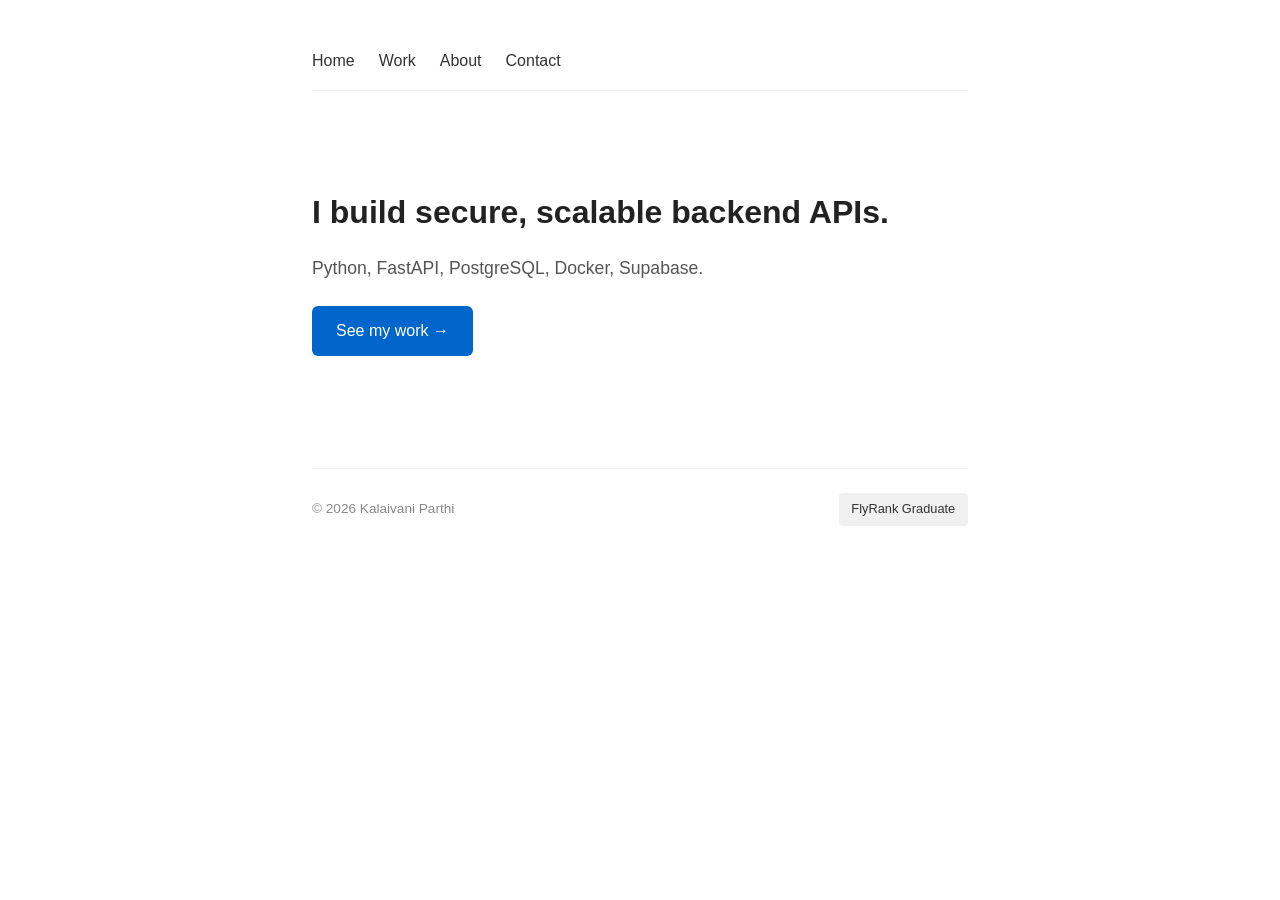
<file: index.html>
<!DOCTYPE html>
<html lang="en">
<head>
    <meta charset="UTF-8">
    <meta name="viewport" content="width=device-width, initial-scale=1.0">
    <title>Kalaivani Parthi — Backend Engineer</title>
    <link rel="stylesheet" href="css/style.css">
</head>
<body>
    <nav>
        <a href="index.html">Home</a>
        <a href="work.html">Work</a>
        <a href="about.html">About</a>
        <a href="contact.html">Contact</a>
    </nav>

    <main>
        <section class="hero">
            <h1>I build secure, scalable backend APIs.</h1>
            <p>Python, FastAPI, PostgreSQL, Docker, Supabase.</p>
            <a href="work.html" class="btn">See my work →</a>
        </section>
    </main>

    <footer>
        <p>© 2026 Kalaivani Parthi</p>
        <a href="https://aifluency.flyrank.ai/verify/YOUR-ID" class="badge">FlyRank Graduate</a>
    </footer>
</body>
</html>
</file>
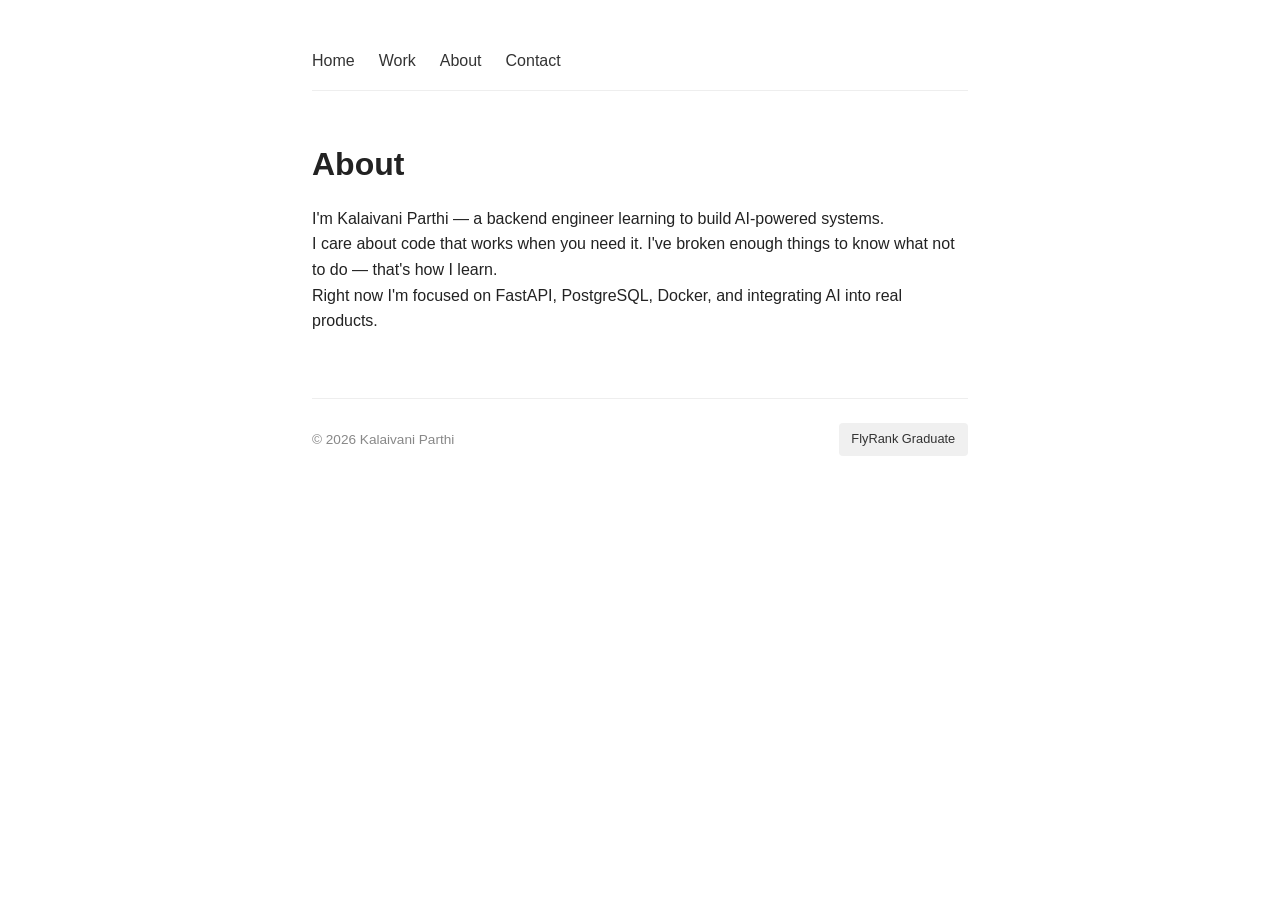
<file: about.html>
<!DOCTYPE html>
<html lang="en">
<head>
    <meta charset="UTF-8">
    <title>About — Kalaivani Parthi</title>
    <link rel="stylesheet" href="css/style.css">
</head>
<body>
    <nav>
        <a href="index.html">Home</a>
        <a href="work.html">Work</a>
        <a href="about.html">About</a>
        <a href="contact.html">Contact</a>
    </nav>

    <main>
        <h1>About</h1>
        <p>I'm Kalaivani Parthi — a backend engineer learning to build AI-powered systems.</p>
        <p>I care about code that works when you need it. I've broken enough things to know what not to do — that's how I learn.</p>
        <p>Right now I'm focused on FastAPI, PostgreSQL, Docker, and integrating AI into real products.</p>
    </main>

    <footer>
        <p>© 2026 Kalaivani Parthi</p>
        <a href="https://aifluency.flyrank.ai/verify/YOUR-ID" class="badge">FlyRank Graduate</a>
    </footer>
</body>
</html>
</file>
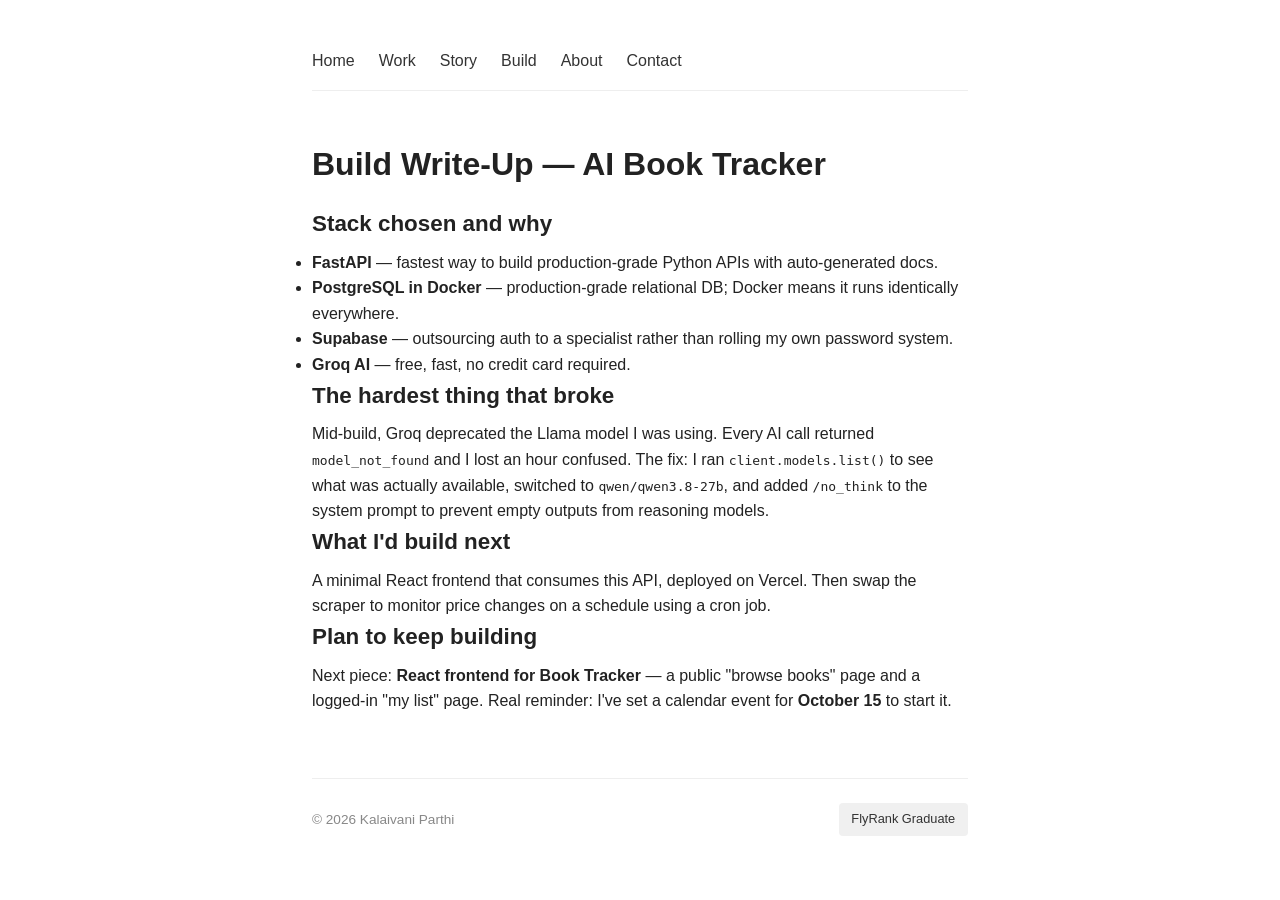
<file: build.html>
<!DOCTYPE html>
<html lang="en">
<head>
    <meta charset="UTF-8">
    <title>Build Write-Up — Kalaivani Parthi</title>
    <link rel="stylesheet" href="css/style.css">
</head>
<body>
    <nav>
        <a href="index.html">Home</a>
        <a href="work.html">Work</a>
        <a href="story.html">Story</a>
        <a href="build.html">Build</a>
        <a href="about.html">About</a>
        <a href="contact.html">Contact</a>
    </nav>

    <main>
        <h1>Build Write-Up — AI Book Tracker</h1>

        <h2>Stack chosen and why</h2>
        <ul>
            <li><strong>FastAPI</strong> — fastest way to build production-grade Python APIs with auto-generated docs.</li>
            <li><strong>PostgreSQL in Docker</strong> — production-grade relational DB; Docker means it runs identically everywhere.</li>
            <li><strong>Supabase</strong> — outsourcing auth to a specialist rather than rolling my own password system.</li>
            <li><strong>Groq AI</strong> — free, fast, no credit card required.</li>
        </ul>

        <h2>The hardest thing that broke</h2>
        <p>Mid-build, Groq deprecated the Llama model I was using. Every AI call returned <code>model_not_found</code> and I lost an hour confused. The fix: I ran <code>client.models.list()</code> to see what was actually available, switched to <code>qwen/qwen3.8-27b</code>, and added <code>/no_think</code> to the system prompt to prevent empty outputs from reasoning models.</p>

        <h2>What I'd build next</h2>
        <p>A minimal React frontend that consumes this API, deployed on Vercel. Then swap the scraper to monitor price changes on a schedule using a cron job.</p>

        <h2>Plan to keep building</h2>
        <p>Next piece: <strong>React frontend for Book Tracker</strong> — a public "browse books" page and a logged-in "my list" page. Real reminder: I've set a calendar event for <strong>October 15</strong> to start it.</p>
    </main>

    <footer>
        <p>© 2026 Kalaivani Parthi</p>
        <a href="https://internship.flyrank.ai/verify/YOUR-CREDENTIAL-ID" class="badge">FlyRank Graduate</a>
    </footer>
</body>
</html>
</file>
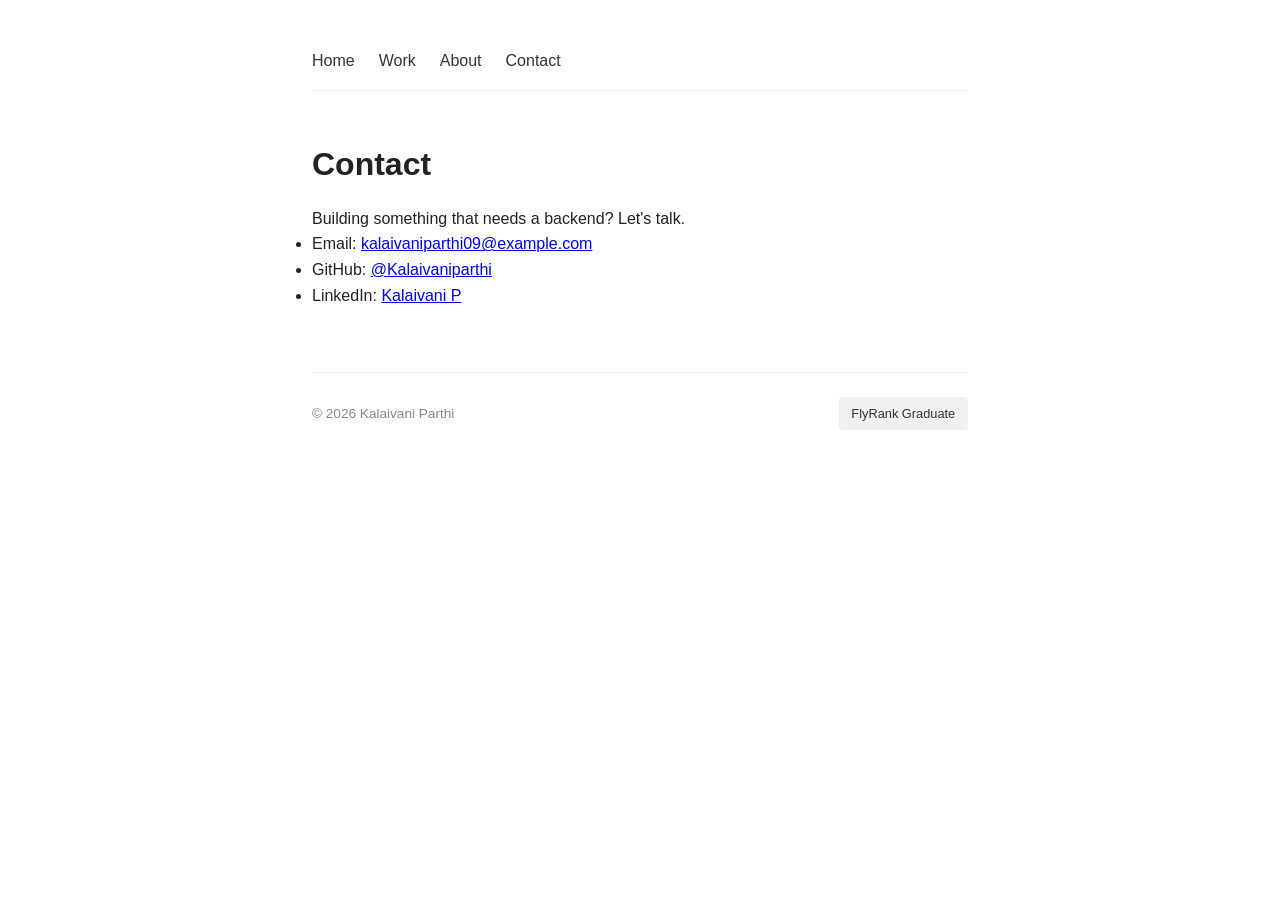
<file: contact.html>
<!DOCTYPE html>
<html lang="en">
<head>
    <meta charset="UTF-8">
    <title>Contact — Kalaivani Parthi</title>
    <link rel="stylesheet" href="css/style.css">
</head>
<body>
    <nav>
        <a href="index.html">Home</a>
        <a href="work.html">Work</a>
        <a href="about.html">About</a>
        <a href="contact.html">Contact</a>
    </nav>

    <main>
        <h1>Contact</h1>
        <p>Building something that needs a backend? Let's talk.</p>
        <ul>
            <li>Email: <a href="mailto:kalaivaniparthi09@gmail.com">kalaivaniparthi09@example.com</a></li>
            <li>GitHub: <a href="https://github.com/Kalaivaniparthi">@Kalaivaniparthi</a></li>
            <li>LinkedIn: <a href="https://www.linkedin.com/in/kalaivani-p-b82641328/">Kalaivani P</a></li>
        </ul>
    </main>

    <footer>
        <p>© 2026 Kalaivani Parthi</p>
        <a href="https://aifluency.flyrank.ai/verify/YOUR-ID" class="badge">FlyRank Graduate</a>
    </footer>
</body>
</html>
</file>
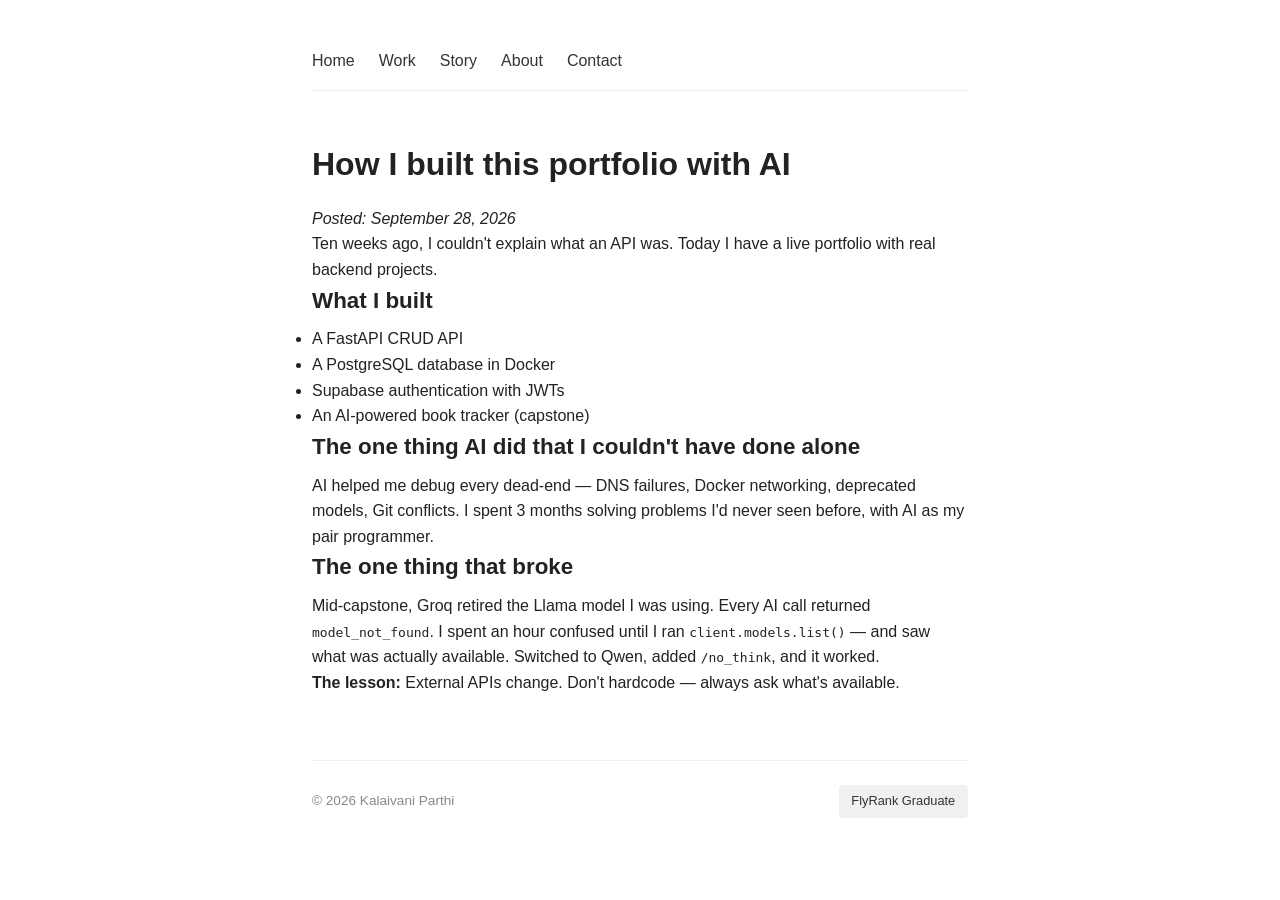
<file: story.html>
<!DOCTYPE html>
<html lang="en">
<head>
    <meta charset="UTF-8">
    <title>Build Story — Kalaivani Parthi</title>
    <link rel="stylesheet" href="css/style.css">
</head>
<body>
    <nav>
        <a href="index.html">Home</a>
        <a href="work.html">Work</a>
        <a href="story.html">Story</a>
        <a href="about.html">About</a>
        <a href="contact.html">Contact</a>
    </nav>

    <main>
        <h1>How I built this portfolio with AI</h1>

        <p><em>Posted: September 28, 2026</em></p>

        <p>Ten weeks ago, I couldn't explain what an API was. Today I have a live portfolio with real backend projects.</p>

        <h2>What I built</h2>
        <ul>
            <li>A FastAPI CRUD API</li>
            <li>A PostgreSQL database in Docker</li>
            <li>Supabase authentication with JWTs</li>
            <li>An AI-powered book tracker (capstone)</li>
        </ul>

        <h2>The one thing AI did that I couldn't have done alone</h2>
        <p>AI helped me debug every dead-end — DNS failures, Docker networking, deprecated models, Git conflicts. I spent 3 months solving problems I'd never seen before, with AI as my pair programmer.</p>

        <h2>The one thing that broke</h2>
        <p>Mid-capstone, Groq retired the Llama model I was using. Every AI call returned <code>model_not_found</code>. I spent an hour confused until I ran <code>client.models.list()</code> — and saw what was actually available. Switched to Qwen, added <code>/no_think</code>, and it worked.</p>

        <p><strong>The lesson:</strong> External APIs change. Don't hardcode — always ask what's available.</p>
    </main>

    <footer>
        <p>© 2026 Kalaivani Parthi</p>
        <a href="https://internship.flyrank.ai/verify/YOUR-CREDENTIAL-ID" class="badge">FlyRank Graduate</a>
    </footer>
</body>
</html>
</file>
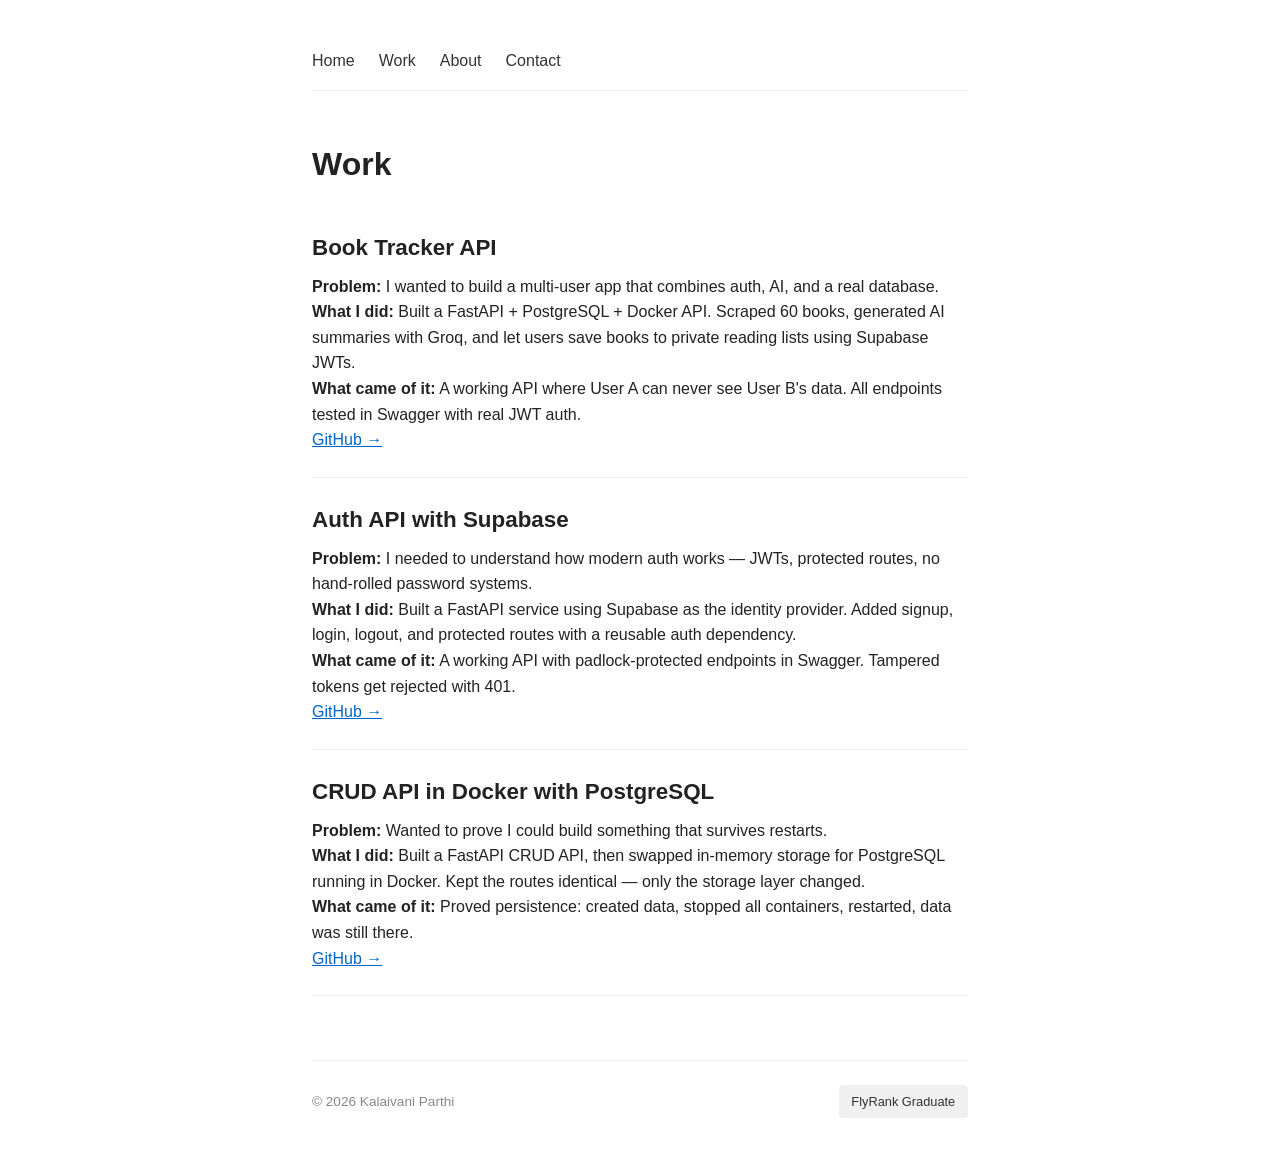
<file: work.html>
<!DOCTYPE html>
<html lang="en">
<head>
    <meta charset="UTF-8">
    <title>Work — Kalaivani Parthi</title>
    <link rel="stylesheet" href="css/style.css">
</head>
<body>
    <nav>
        <a href="index.html">Home</a>
        <a href="work.html">Work</a>
        <a href="about.html">About</a>
        <a href="contact.html">Contact</a>
    </nav>

    <main>
        <h1>Work</h1>

        <article class="case">
            <h2>Book Tracker API</h2>
            <p><strong>Problem:</strong> I wanted to build a multi-user app that combines auth, AI, and a real database.</p>
            <p><strong>What I did:</strong> Built a FastAPI + PostgreSQL + Docker API. Scraped 60 books, generated AI summaries with Groq, and let users save books to private reading lists using Supabase JWTs.</p>
            <p><strong>What came of it:</strong> A working API where User A can never see User B's data. All endpoints tested in Swagger with real JWT auth.</p>
            <p><a href="https://github.com/Kalaivaniparthi/book-tracker">GitHub →</a></p>
        </article>

        <article class="case">
            <h2>Auth API with Supabase</h2>
            <p><strong>Problem:</strong> I needed to understand how modern auth works — JWTs, protected routes, no hand-rolled password systems.</p>
            <p><strong>What I did:</strong> Built a FastAPI service using Supabase as the identity provider. Added signup, login, logout, and protected routes with a reusable auth dependency.</p>
            <p><strong>What came of it:</strong> A working API with padlock-protected endpoints in Swagger. Tampered tokens get rejected with 401.</p>
            <p><a href="https://github.com/Kalaivaniparthi/todo-auth-api">GitHub →</a></p>
        </article>

        <article class="case">
            <h2>CRUD API in Docker with PostgreSQL</h2>
            <p><strong>Problem:</strong> Wanted to prove I could build something that survives restarts.</p>
            <p><strong>What I did:</strong> Built a FastAPI CRUD API, then swapped in-memory storage for PostgreSQL running in Docker. Kept the routes identical — only the storage layer changed.</p>
            <p><strong>What came of it:</strong> Proved persistence: created data, stopped all containers, restarted, data was still there.</p>
            <p><a href="https://github.com/Kalaivaniparthi/todo-api">GitHub →</a></p>
        </article>
    </main>

    <footer>
        <p>© 2026 Kalaivani Parthi</p>
        <a href="https://aifluency.flyrank.ai/verify/YOUR-ID" class="badge">FlyRank Graduate</a>
    </footer>
</body>
</html>
</file>
<file: css/style.css>
* { margin: 0; padding: 0; box-sizing: border-box; }

body {
    font-family: -apple-system, BlinkMacSystemFont, "Segoe UI", sans-serif;
    max-width: 720px;
    margin: 0 auto;
    padding: 2rem;
    line-height: 1.6;
    color: #222;
}

nav {
    display: flex;
    gap: 1.5rem;
    padding: 1rem 0;
    border-bottom: 1px solid #eee;
    margin-bottom: 3rem;
}

nav a {
    text-decoration: none;
    color: #333;
    font-weight: 500;
}

nav a:hover { color: #0066cc; }

h1 { font-size: 2rem; margin-bottom: 1rem; }
h2 { font-size: 1.4rem; margin-bottom: 0.5rem; }

.hero { padding: 3rem 0; }
.hero p { font-size: 1.1rem; color: #555; margin-bottom: 1.5rem; }

.btn {
    display: inline-block;
    padding: 0.75rem 1.5rem;
    background: #0066cc;
    color: white;
    text-decoration: none;
    border-radius: 6px;
}

.case {
    padding: 1.5rem 0;
    border-bottom: 1px solid #eee;
}

.case a { color: #0066cc; }

footer {
    margin-top: 4rem;
    padding-top: 1.5rem;
    border-top: 1px solid #eee;
    font-size: 0.85rem;
    color: #888;
    display: flex;
    justify-content: space-between;
    align-items: center;
}

.badge {
    padding: 0.4rem 0.8rem;
    background: #f0f0f0;
    color: #333;
    text-decoration: none;
    border-radius: 4px;
    font-size: 0.8rem;
}
</file>
